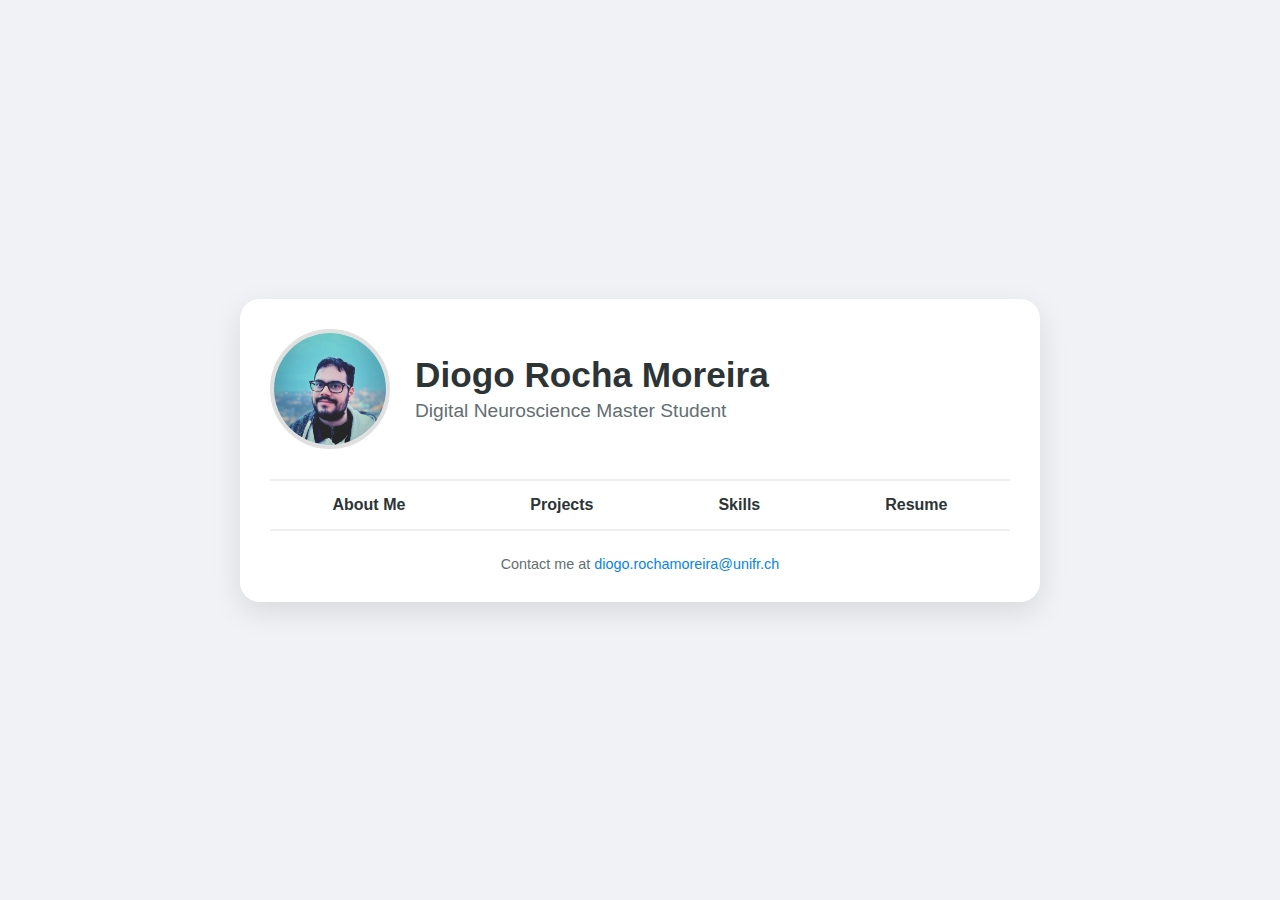
<file: index.html>
<!DOCTYPE html>
<html lang="en">
<head>
    <meta charset="UTF-8">
    <meta name="viewport" content="width=device-width, initial-scale=1.0">
    <link href='https://unpkg.com/boxicons@2.1.4/css/boxicons.min.css' rel='stylesheet'>
    <link rel="stylesheet" href="style.css">
    <title>Diogo Rocha Portfolio</title>
</head>
<body>
    <div class="main-container">
        <div class="profile-container">
            <img src="resources/pp.jpeg" alt="Profile Photo" class="profile-photo">
            <div class="profile-info">
                <h1 class="name">Diogo Rocha Moreira</h1>
                <p class="job-title">Digital Neuroscience Master Student</p>
            </div>
        </div>

        <nav class="nav-container">
            <ul class="nav-links">
                <li><a href="about.html">About Me</a></li>
                <li><a href="projects.html">Projects</a></li>
                <li><a href="skills.html">Skills</a></li>
                <li><a href="resume.html">Resume</a></li>
            </ul>
        </nav>

        <footer class="footer">
            <p>Contact me at <a href="mailto:diogo.rochamoreira@unifr.ch">diogo.rochamoreira@unifr.ch</a></p>
        </footer>
    </div>
</body>
</html>
</html>
</file>
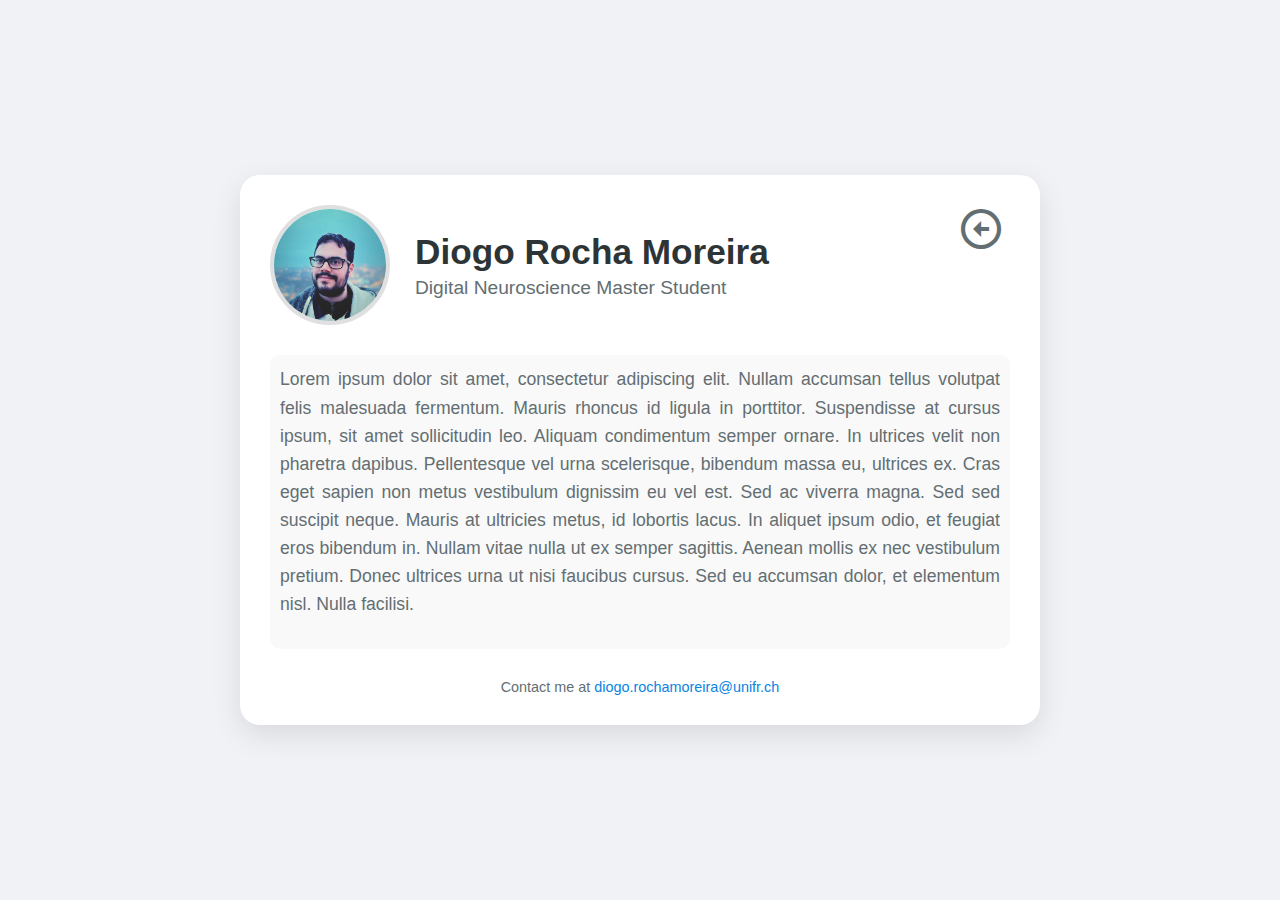
<file: about.html>
<!DOCTYPE html>
<html lang="en">
<head>
    <meta charset="UTF-8">
    <meta name="viewport" content="width=device-width, initial-scale=1.0">
    <link href='https://unpkg.com/boxicons@2.1.4/css/boxicons.min.css' rel='stylesheet'>
    <link rel="stylesheet" href="style.css">
    <title>Diogo Rocha - About Me</title>
</head>
<body>
    <div class="main-container">
        <div class="profile-container">
            <img src="resources/pp.jpeg" alt="Profile Photo" class="profile-photo">
            <div class="profile-info">
                <h1 class="name">Diogo Rocha Moreira</h1>
                <p class="job-title">Digital Neuroscience Master Student</p>
            </div>
            <a href="index.html" class="back-button">
                <i class='bx bx-left-arrow-circle'></i>
            </a>
        </div>

        <div class="about-container">
            <p class="about-text">
                Lorem ipsum dolor sit amet, consectetur adipiscing elit. Nullam accumsan tellus volutpat felis malesuada fermentum. Mauris rhoncus id ligula in porttitor. Suspendisse at cursus ipsum, sit amet sollicitudin leo. Aliquam condimentum semper ornare. In ultrices velit non pharetra dapibus. Pellentesque vel urna scelerisque, bibendum massa eu, ultrices ex. Cras eget sapien non metus vestibulum dignissim eu vel est. Sed ac viverra magna.
                Sed sed suscipit neque. Mauris at ultricies metus, id lobortis lacus. In aliquet ipsum odio, et feugiat eros bibendum in. Nullam vitae nulla ut ex semper sagittis. Aenean mollis ex nec vestibulum pretium. Donec ultrices urna ut nisi faucibus cursus. Sed eu accumsan dolor, et elementum nisl. Nulla facilisi.
            </p>
        </div>

        <footer class="footer">
            <p>Contact me at <a href="mailto:diogo.rochamoreira@unifr.ch">diogo.rochamoreira@unifr.ch</a></p>
        </footer>
    </div>
</body>
</html>
</html>
</file>
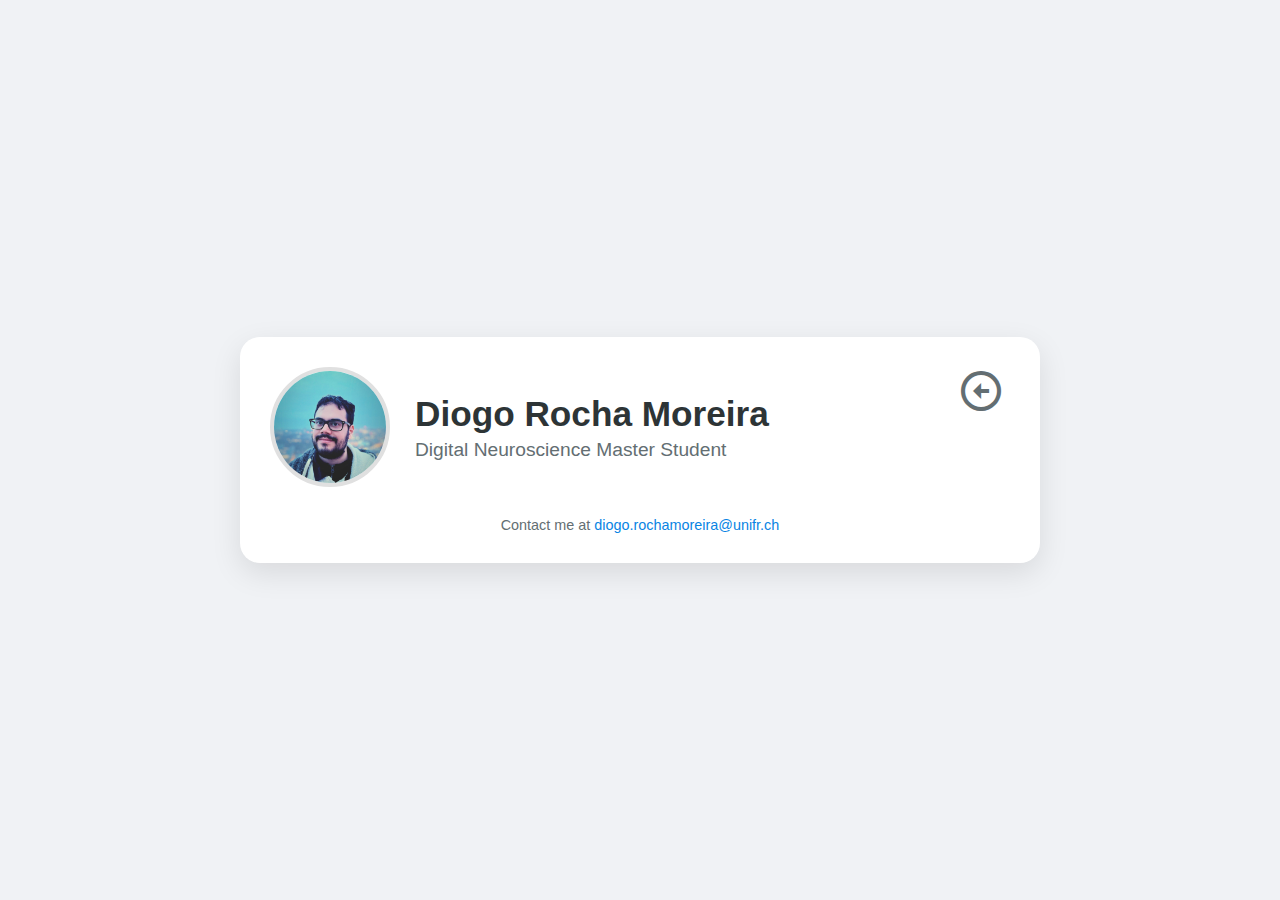
<file: projects.html>
<!DOCTYPE html>
<html lang="en">
<head>
    <meta charset="UTF-8">
    <meta name="viewport" content="width=device-width, initial-scale=1.0">
    <link href='https://unpkg.com/boxicons@2.1.4/css/boxicons.min.css' rel='stylesheet'>
    <link rel="stylesheet" href="style.css">
    <title>Diogo Rocha - Projects</title>
</head>
<body>
    <div class="main-container">
        <div class="profile-container">
            <img src="resources/pp.jpeg" alt="Profile Photo" class="profile-photo">
            <div class="profile-info">
                <h1 class="name">Diogo Rocha Moreira</h1>
                <p class="job-title">Digital Neuroscience Master Student</p>
            </div>
            <a href="index.html" class="back-button">
                <i class='bx bx-left-arrow-circle'></i>
            </a>
        </div>

        <div class="projects-container">
        </div>

        <footer class="footer">
            <p>Contact me at <a href="mailto:diogo.rochamoreira@unifr.ch">diogo.rochamoreira@unifr.ch</a></p>
        </footer>
    </div>
</body>
</html>
</html>
</file>
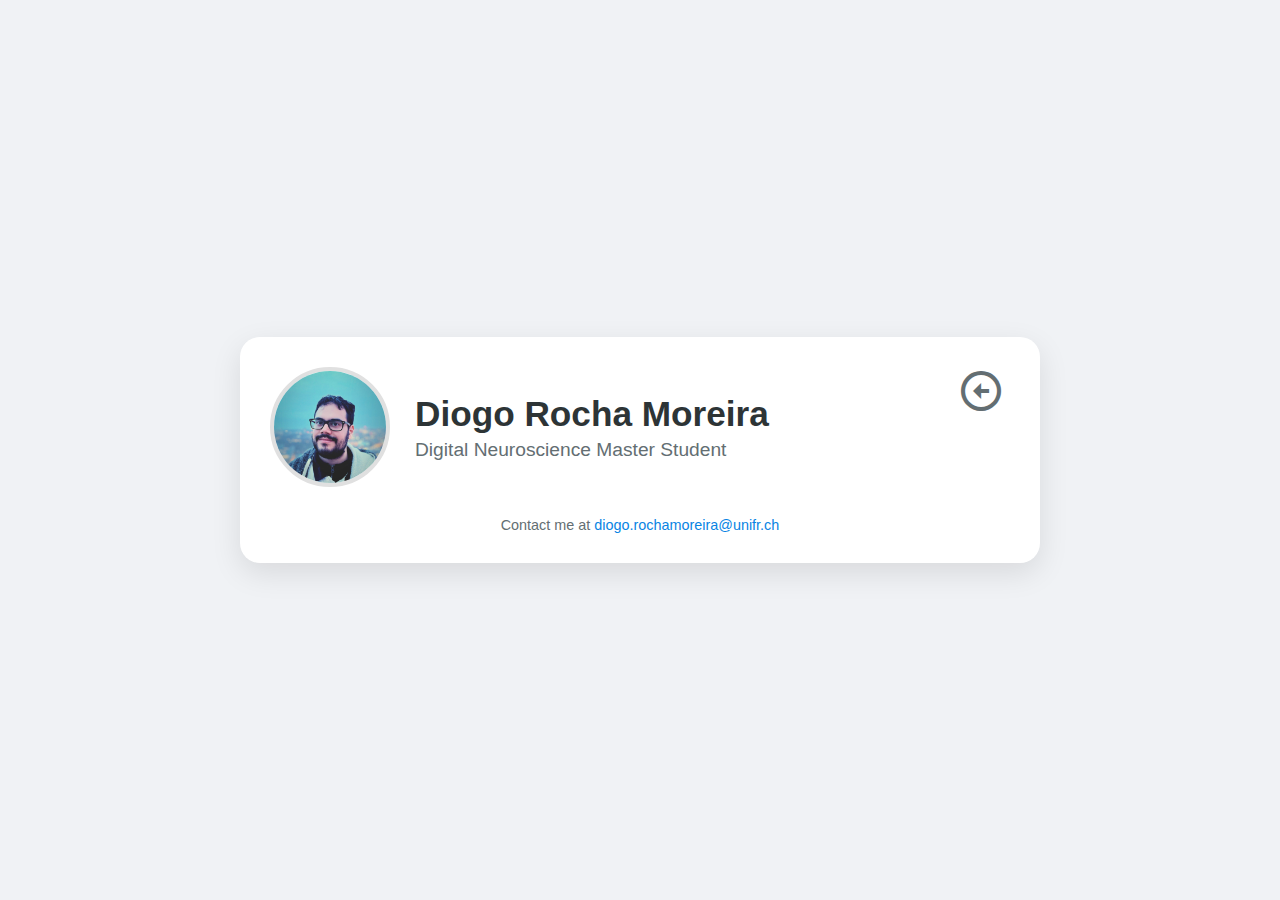
<file: resume.html>
<!DOCTYPE html>
<html lang="en">
<head>
    <meta charset="UTF-8">
    <meta name="viewport" content="width=device-width, initial-scale=1.0">
    <link href='https://unpkg.com/boxicons@2.1.4/css/boxicons.min.css' rel='stylesheet'>
    <link rel="stylesheet" href="style.css">
    <title>Diogo Rocha - Resume</title>
</head>
<body>
    <div class="main-container">
        <div class="profile-container">
            <img src="resources/pp.jpeg" alt="Profile Photo" class="profile-photo">
            <div class="profile-info">
                <h1 class="name">Diogo Rocha Moreira</h1>
                <p class="job-title">Digital Neuroscience Master Student</p>
            </div>
            <a href="index.html" class="back-button">
                <i class='bx bx-left-arrow-circle'></i>
            </a>
        </div>

        <div class="resume-container">
        </div>

        <footer class="footer">
            <p>Contact me at <a href="mailto:diogo.rochamoreira@unifr.ch">diogo.rochamoreira@unifr.ch</a></p>
        </footer>
    </div>
</body>
</html>
</html>
</file>
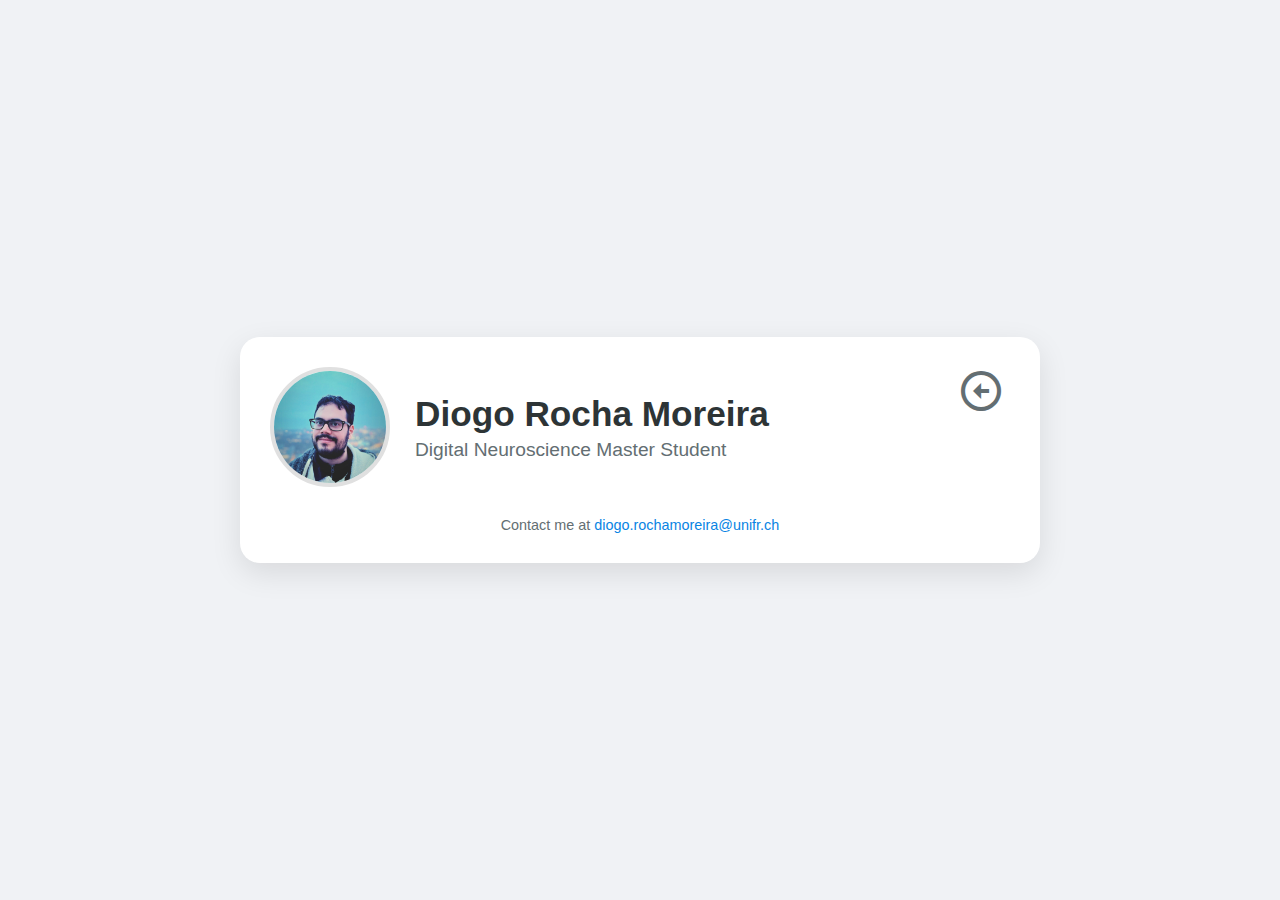
<file: skills.html>
<!DOCTYPE html>
<html lang="en">
<head>
    <meta charset="UTF-8">
    <meta name="viewport" content="width=device-width, initial-scale=1.0">
    <link href='https://unpkg.com/boxicons@2.1.4/css/boxicons.min.css' rel='stylesheet'>
    <link rel="stylesheet" href="style.css">
    <title>Diogo Rocha - Skills</title>
</head>
<body>
    <div class="main-container">
        <div class="profile-container">
            <img src="resources/pp.jpeg" alt="Profile Photo" class="profile-photo">
            <div class="profile-info">
                <h1 class="name">Diogo Rocha Moreira</h1>
                <p class="job-title">Digital Neuroscience Master Student</p>
            </div>
            <a href="index.html" class="back-button">
                <i class='bx bx-left-arrow-circle'></i>
            </a>
        </div>

        <div class="skills-container">
        </div>

        <footer class="footer">
            <p>Contact me at <a href="mailto:diogo.rochamoreira@unifr.ch">diogo.rochamoreira@unifr.ch</a></p>
        </footer>
    </div>
</body>
</html>
</html>
</file>
<file: style.css>
* {
    margin: 0;
    padding: 0;
    box-sizing: border-box;
    font-family: 'Segoe UI', Tahoma, Geneva, Verdana, sans-serif;
}

body {
    background-color: #f0f2f5;
    min-height: 100vh;
    display: flex;
    justify-content: center;
    align-items: center;
    padding: 20px;
}

.main-container {
    background-color: white;
    border-radius: 20px;
    box-shadow: 0 10px 30px rgba(0,0,0,0.1);
    max-width: 800px;
    width: 100%;
    padding: 30px;
    transition: background-color 0.3s ease;
}

.main-container:hover {
    background-color: #f9f9f9;
}

.profile-container {
    display: flex;
    gap: 25px;
    margin-bottom: 30px;
}

.profile-photo {
    width: 120px;
    height: 120px;
    border-radius: 50%;
    object-fit: cover;
    border: 4px solid #e0e0e0;
}

.profile-info {
    flex: 1;
    display: flex;
    flex-direction: column;
    justify-content: center;
}

.name {
    font-size: 2.2em;
    color: #2d3436;
    margin-bottom: 5px;
}

.job-title {
    font-size: 1.2em;
    color: #636e72;
    font-weight: 500;
}

.nav-container {
    border-top: 2px solid #f0f0f0;
    border-bottom: 2px solid #f0f0f0;
    padding: 15px 0;
    margin-bottom: 25px;
}

.nav-links {
    display: flex;
    justify-content: space-around;
    list-style: none;
}

.nav-links a {
    text-decoration: none;
    color: #2d3436;
    font-weight: 600;
    transition: color 0.3s ease;
}

.nav-links a:hover {
    color: #0984e3;
}

.about-container {
    margin-bottom: 30px;
    padding: 10px;
    background-color: #f9f9f9;
    border-radius: 10px;
}

.about-text {
    color: #636e72;
    font-size: 1.1em;
    line-height: 1.6;
    margin-bottom: 20px;
    text-align: justify;
}

.bx-left-arrow-circle {
    font-size: 3em;
    color: #636e72;
    margin-right: 5px;
    transition: color 0.3s ease;
}

.bx-left-arrow-circle:hover {
    cursor: pointer;
    color: #0984e3;
}

.footer {
    text-align: center;
    color: #636e72;
    font-size: 0.9em;
}

.footer a {
    color: #0984e3;
    text-decoration: none;
}

@media (max-width: 600px) {
    .profile-container {
        flex-direction: column;
        align-items: center;
        text-align: center;
    }
    
    .name {
        font-size: 1.8em;
    }
    
    .nav-links {
        flex-direction: column;
        align-items: center;
        gap: 15px;
    }
}
</file>
